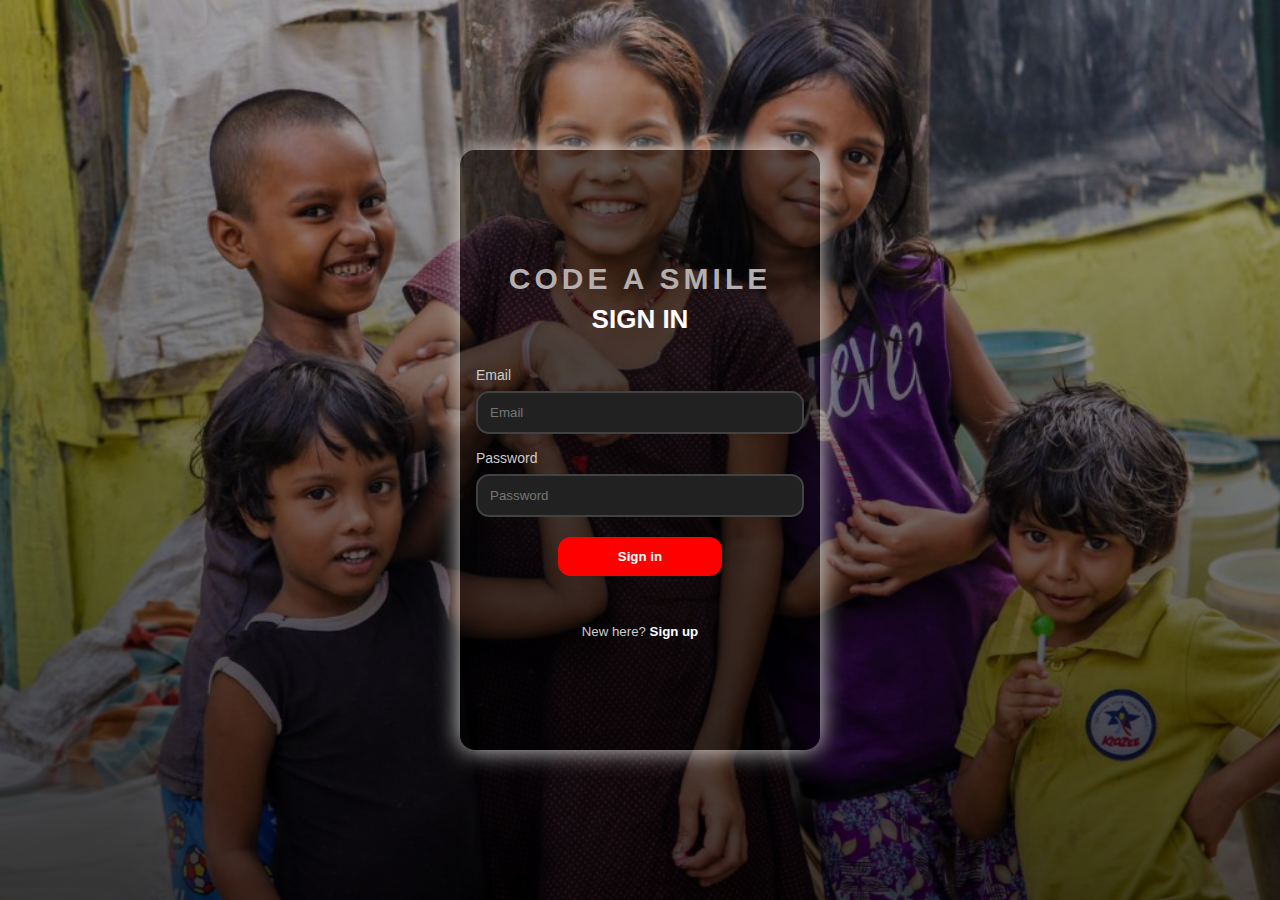
<file: index.html>
<!DOCTYPE html>
<html lang="en">
<head>
    <meta charset="UTF-8">
    <meta http-equiv="X-UA-Compatible" content="IE=edge">
    <meta name="viewport" content="width=device-width, initial-scale=1.0">
    <title>LOGIN CODE A SMILE</title>
    <link rel="preconnect" href="https://fonts.gstatic.com">
    <link href="https://fonts.googleapis.com/css2?family=Poppins:wght@200;400;600;800&display=swap" rel="stylesheet">
    <link rel="stylesheet" href="styles.css">
</head>
<body>
    <div class="background">
    <div class="wrapper">
        
        <div class="screen">
            <h2 class="title-heading">CODE A SMILE</h2>
            <h1 class="main-heading"> <u>SIGN IN</u>  </h1>
            <div class="message-wrapper" id="messageDiv">
                <h6 class="message"></h6>
            </div>
            <div class="form-wrapper">
                <form id="loginForm">
                    <div class="input-field">
                        <label>Email</label>
                        <input type="email" placeholder="Email" name="email">
                    </div>
                    <div class="input-field">
                        <label>Password</label>
                        <input type="password" placeholder="Password" name="password">
                    </div>
                    <button class="main-button" type="submit">Sign in</button>
                </form>
            </div>
            <div class="bottom-message">
                <h5>New here? <a href="sign-up.html">Sign up</a></h5>
            </div>
        </div>
        </div>
    </div>
</body>
</html>
</file>
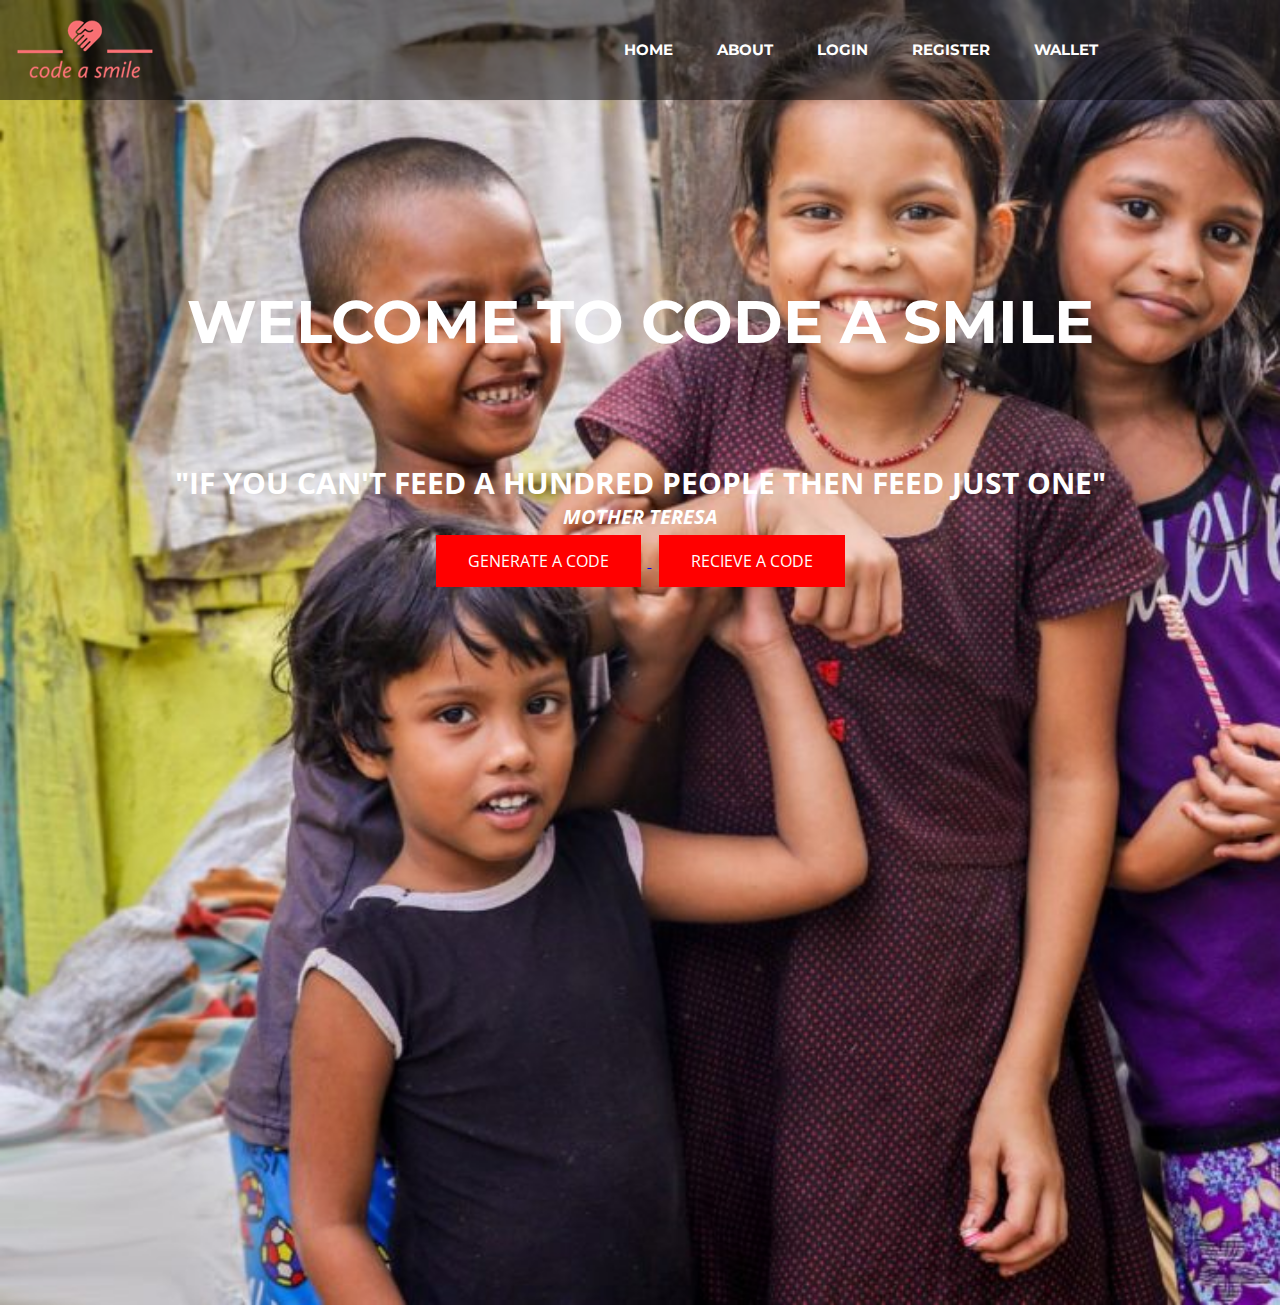
<file: homepage.html>
<!DOCTYPE html>
<html>
<head>
	<title>Home</title>
	<link rel="stylesheet" type="text/css" href="style.css">
		 <link href='http://fonts.googleapis.com/css?family=Montserrat:400,700%7CPT+Serif:400,700,400italic' rel='stylesheet'>
		  <link href="https://fonts.googleapis.com/css?family=Montserrat|Open+Sans" rel="stylesheet">
</head>
<body>

	<div class="bgimage">
		<div class="menu">
			
			<div class="leftmenu">
				<img src="codeasmile.png">
			</div>

			<div class="rightmenu">
				<ul>
					<li id="fisrtlist"><a href="homepage.html"> HOME</a></li>
					<li><a href="about.html">ABOUT</a></li>
					<li><a href="index.html"> LOGIN </a></li>
					<li><a href="sign-up.html">REGISTER</a></li>
					<li>WALLET</li>
				</ul>
			</div>

		</div>

		<div class="hometext">
			
			<h1> WELCOME TO CODE A SMILE  </h1></br></br></br></br></br>
			<h2> "IF YOU CAN'T FEED A HUNDRED PEOPLE THEN FEED JUST ONE"</h2>
			<h3><i>MOTHER TERESA</i> </h3>
			<a href="code.html">
			<input type="button" class="button" value="GENERATE A CODE">
		    </a>
			<a href="receive.html">
			<input type="button" class="button" value="RECIEVE A CODE">
			</a>
		</div>

	</div>

</body>
</html>
</file>
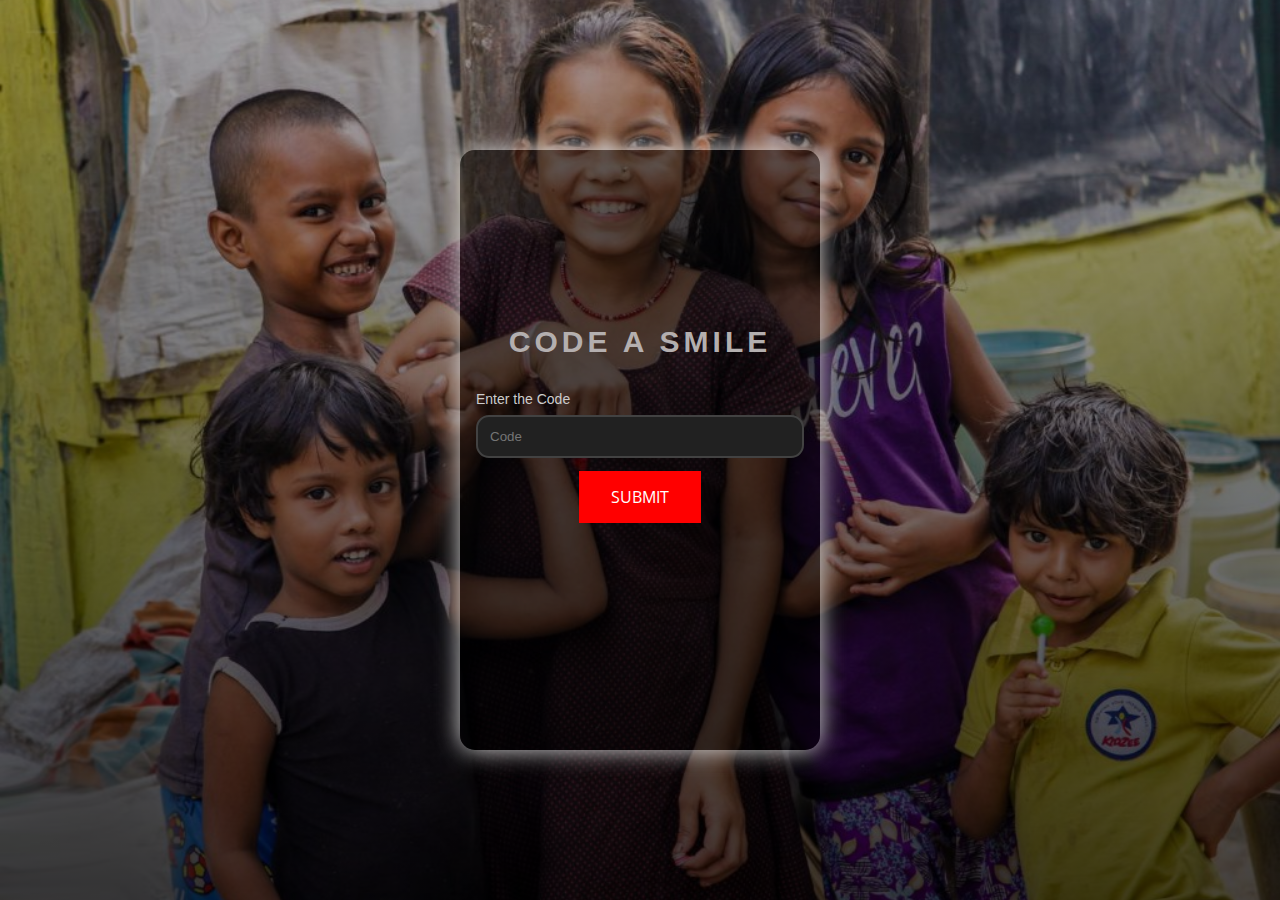
<file: receive.html>
<!DOCTYPE html>
<html>
<head>
	<title>Home</title>
	<link rel="stylesheet" type="text/css" href="style2.css">
		 <link href='http://fonts.googleapis.com/css?family=Montserrat:400,700%7CPT+Serif:400,700,400italic' rel='stylesheet'>
		  <link href="https://fonts.googleapis.com/css?family=Montserrat|Open+Sans" rel="stylesheet">
</head>
<body>

		</div>
		<div class="background">
			<div class="wrapper">
				
				<div class="screen">
					<h2 class="title-heading">CODE A SMILE</h2>
					
					<div class="message-wrapper" id="messageDiv">
						<h6 class="message"></h6>
					</div>
					<div class="form-wrapper">
						<form id="loginForm">
							<div class="input-field">
								<label>Enter the Code</label>
								<input type="Code" placeholder="Code" name="Code">
							</div>
							<a href="recipt.html">
							<input type="button" class="button" value="SUBMIT">
							</a>
						</form>
					</div>
					<div class="bottom-message">
					</div>
				</div>
				</div>
</file>
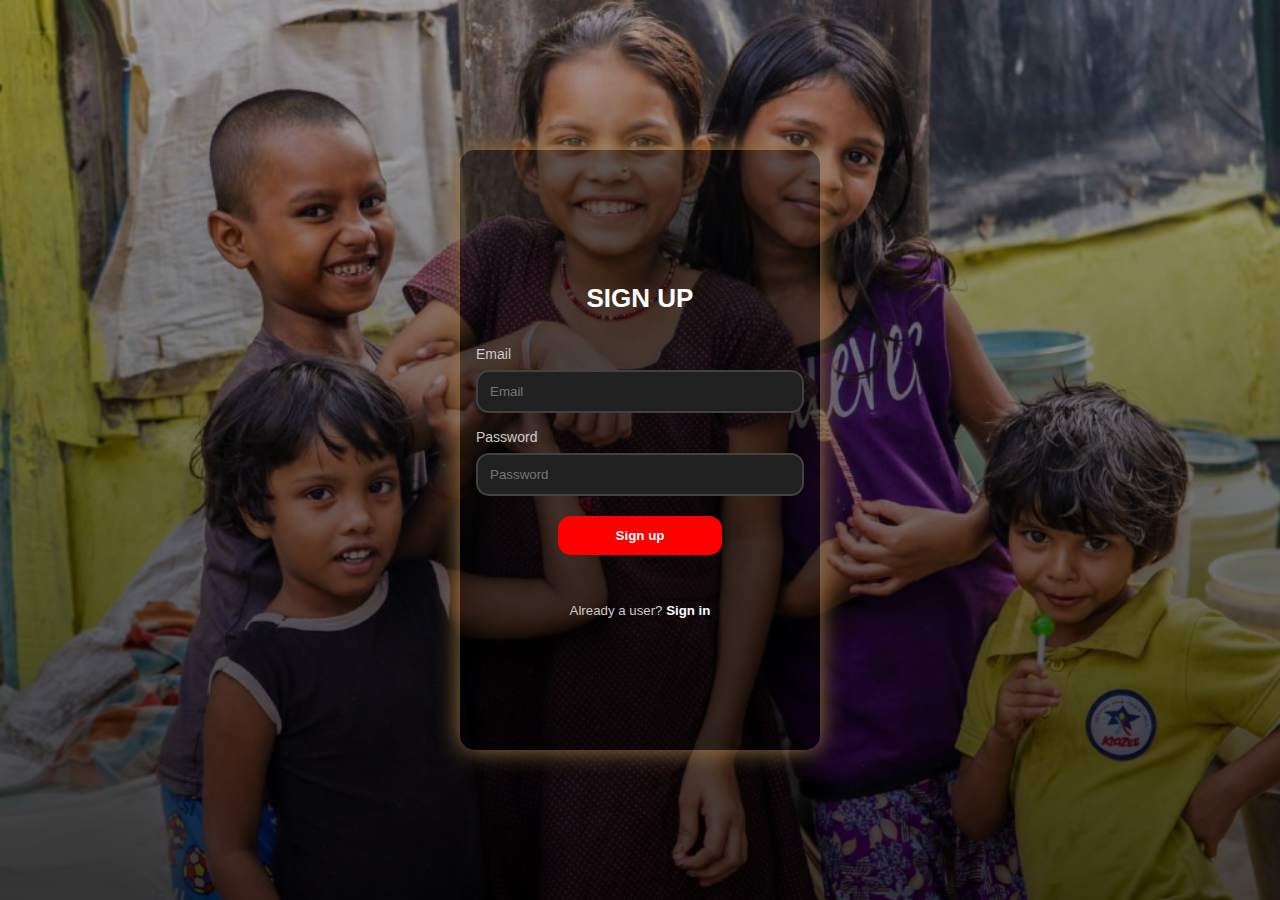
<file: sign-up.html>
<!DOCTYPE html>
<html lang="en">
<head>
    <meta charset="UTF-8">
    <meta http-equiv="X-UA-Compatible" content="IE=edge">
    <meta name="viewport" content="width=device-width, initial-scale=1.0">
    <title>Sign CODE SMILE</title>
    <link rel="preconnect" href="https://fonts.gstatic.com">
    <link href="https://fonts.googleapis.com/css2?family=Poppins:wght@200;400;600;800&display=swap" rel="stylesheet">
    <link rel="stylesheet" href="styles.css">
</head>
<body>
    <div class="background">
    <div class="wrapper">
        <div class="screen-signup">
            <h1 class="main-heading"> <u>SIGN UP</u> </h1>
            <div class="message-wrapper" id="messageDiv">
                <h6 class="message"></h6>
            </div>
            <div class="form-wrapper">
                <form id="registerForm">
                    <div class="input-field">
                        <label>Email</label>
                        <input type="email" placeholder="Email" name="email">
                    </div>
                    <div class="input-field">
                        <label>Password</label>
                        <input type="password" placeholder="Password" name="password">
                    </div>
                    <button class="main-button" type="submit">Sign up</button>
                </form>
            </div>
            <div class="bottom-message">
                <h5>Already a user? <a href="index.html">Sign in</a></h5>
            </div>
        </div>
    </div>
</div>
</body>
</html>
</file>
<file: styles.css>
*{
    margin: 0;
    padding: 0;
    box-sizing: border-box;
    list-style-type: none;
    text-decoration: none;
}
body{
    font-family: 'Tahome', sans-serif;
    background: #181717;
}

.wrapper{
    max-width: 480px;
    width: 100%;
    height: 100vh;
    display: flex;
    justify-content: center;
    align-items: center;
    flex-flow: column;
    padding: 1rem;
    margin: 0 auto;
}
.message-wrapper{
    width: 100%;
    padding: 0 1rem;
    display: none;
}
.message{
    margin: 0.5rem 0rem;
    background: #212121;
    color: #eaeaea;
    padding: 1rem 1rem;
    margin-top: 1.5rem;
    font-weight: 400;
    font-size: 13px;
    width: 100%;
    border-radius: 13px;
}

.screen {		
	background-color: rgba(0, 0, 0, .4);		
	position: relative;	
	height: 600px;
	width: 360px;	
	box-shadow: 0px 0px 24px #dbdbdb;
    display: flex;
    flex-direction: column;
    align-items: center;
    justify-content: center;
    border-radius: 15px;
}

.screen-reset{
    background-color: rgba(0, 0, 0, .4);		
	position: relative;	
	height: 600px;
	width: 360px;	
	box-shadow: 0px 0px 24px #7ea365;
    display: flex;
    flex-direction: column;
    align-items: center;
    justify-content: center;
    border-radius: 15px;
}

.screen-signup{
    background-color: rgba(0, 0, 0, .4);		
	position: relative;	
	height: 600px;
	width: 360px;	
	box-shadow: 0px 0px 24px #a07942;
    display: flex;
    flex-direction: column;
    align-items: center;
    justify-content: center;
    border-radius: 15px;
}

.background{
    height: 100%;
    width: 100%;
    background-image: linear-gradient(to bottom, rgba(0, 0, 0, 0.3), rgba(0, 0, 0, 0.73)),url(red.jpg) ;
    background-size: cover; 
    background-repeat: no-repeat;
    background-attachment: fixed;   
    background-position: center;
}


.title-heading{
    color: rgb(180, 175, 175);
    font-weight: 700;
    font-size: 30px;
    text-transform: capitalize;
    margin-bottom: 0.5rem;
    letter-spacing: 4px;
    text-align: center;
}


.main-heading{
    color: #fff;
    text-transform: capitalize;
    margin-bottom: 0.5rem;
    text-align: center;
    font-size: 26px;
}
.sub-text{
    color: #ccc;
    font-size: 15px;
    text-align: center;
}

.form-wrapper{
    width: 100%;
    text-align: center;
    padding: 1rem;
}


.logo{
    margin-right:80px ;
}


nav{
    display: flex;
    width: 100%;
    align-items: center;
    justify-content: space-evenly;
    background-color: rgba(0, 0, 0, .4);
    height: 4rem;
    position: sticky;
}

.nav-list{
    display: flex;
    align-items: center;
    justify-content: space-between;
}

.input-field{
    display: flex;
    flex-flow: column;
    align-items: flex-start;
    width: 100%;
    padding: 0.5rem 0rem;
}
.input-field label{
    color: #ccc;
    font-size: 14px;
}
.input-field input{
    width: 100%;
    padding: 0.75rem;
    border-radius: 13px;
    outline: none;
    background: #212121;
    border: 2px solid #424242;
    margin-top: 0.5rem;
    color: #fff;
    font-family: inherit;
}
input:focus{
    border: 2px solid #66f053;
}

.form-wrapper button, .main-button{
    background: linear-gradient(to left, red, red);
    color: #fff;
    width: 50%;
    padding: 0.75rem;
    font-weight: 600;
    font-family: inherit;
    margin-top: 0.75rem;
    outline:none;
    border: none;
    border-radius: 13px;
    cursor: pointer;
    transition: all .3s ease;
}
.form-wrapper button:hover{
    opacity: 0.9;
}



.bottom-message{
    width: 100%;
    text-align: center;
    color: #ccc;
    margin-top: 2rem;
}
.bottom-message h5{
    font-weight: 400;
}
.bottom-message h5 a{
    color: #fff;
    font-weight: 600;
    text-decoration: none;
}

@media (max-width:600px) {
    .list-items{
        display: none
        ;
    }
}

.list-items {
    font-size: 20px;
    color: #dbdbdb;
}

.list-items:hover{
    border-bottom: #63b44a solid ;
}

main {
    display: flex;
    flex-wrap: wrap;
    justify-content: center;
    align-items: center;
  }

.course {
    width: 350px;
    height: 400px;
    margin: .8rem;
    background-color: rgb(247, 245, 245);
    overflow: hidden;
    display: flex;
    flex-direction: column;
    justify-content: center;
    align-items: center;
    box-shadow: 0px 0px 24px #413e3e;
    background-position: center;
    background-size: cover;
  }
</file>
<file: style.css>
*{
	margin:0px;
	padding:0px;
}

.bgimage{
	background-image: url('red.jpg');
	background-size: cover;
	height: 145vh;
	
	
}

.menu{

	width: 100%;
	height: 100px;
	background-color: rgba(0,0,0,0.5);


}

.leftmenu{
	width: 20%;
	line-height: 100px;
	float: left;
	

}

.leftmenu h4{
	padding-left: 70px;
	font-weight: bold;
	color: white;
	font-size: 22px;
	font-family: 'Montserrat', sans-serif;

}


.rightmenu{
	width:70%;
	height: 100px;
	float: right;

/*	background-color: red; */
}

.rightmenu ul{
	margin-left: 200px;
}

.rightmenu ul li {
	font-family: 'Montserrat', sans-serif;
	display: inline-block;
	list-style: none;
	font-size: 15px;
	color:white;
	font-weight: bold;
	line-height: 100px;
	margin-left: 40px;
	text-transform: uppercase;

}

#fisrtlist{
	color: orange;
}


.rightmenu ul li a:hover{
	
	color: orange;
}
.rightmenu ul li a{
	text-decoration: none;
	color: white;
}


.text{
	width: 100%;
	margin-top: 185px;
	text-transform: uppercase;
	text-align: center;
	color:white;
}

.hometext{
	width: 100%;
	margin-top: 185px;
	text-transform: uppercase;
	text-align: center;
	color:white;
}

.hometext h1{
	font-size:60px;
	font-family: 'Montserrat', sans-serif;
	font-weight: 700px;
	margin:14px 0px;
}

.hometext h3{
	font-size: 20px;
	font-family: 'Open Sans', sans-serif;
}

.hometext h2{
	font-size: 30px;
	font-family: 'Open Sans', sans-serif;
}

.text h4{

	font-size: 14px;
	font-family: 'Open Sans', sans-serif;
}

.text h1{
	font-size:60px;
	font-family: 'Montserrat', sans-serif;
	font-weight: 700px;
	margin:14px 0px;
}

.text h3{
	font-size: 25px;
	font-family: 'Open Sans', sans-serif;
}

.text h2{
	font-size: 35px;
	font-family: 'Open Sans', sans-serif;
}


#buttonone{
	background-color: white;
	border: none;
	font-size: 12px;
	font-weight: bold;
	text-transform: uppercase;
	line-height: 40px;
	width: 150px;
	font-family: 'Montserrat', sans-serif;
	margin-top: 25px;
	border: 3px solid white;
}

#buttonone:hover{
	color: orange;

}
#buttontwo{

	background-color: transparent;
	border: none;
	font-family: 'Montserrat', sans-serif;
	text-transform: uppercase;
	font-weight: bold;
	line-height: 40px;
	border: 3px solid white;
	width: 150px;
}

.login-box{
    width: 320px;
    height: 420px;
    background: rgba(0, 0, 0, 0.5);
    color: #fff;
    top: 70%;
    left: 50%;
    position: absolute;
    transform: translate(-50%,-50%);
    box-sizing: border-box;
    padding: 70px 30px;
}
.avatar{
    width: 100px;
    height: 100px;
    border-radius: 50%;
    position: absolute;
    top: -50px;
    left: calc(50% - 50px);
}

.login-box p{
    margin: 0;
    padding: 0;
    font-weight: bold;
}
.login-box input{
    width: 100%;
    margin-bottom: 20px;
}
.login-box input[type="text"], input[type="password"]
{
    border: none;
    border-bottom: 1px solid #fff;
    background: transparent;
    outline: none;
    height: 40px;
    color: #fff;
    font-size: 16px;
}
.login-box input[type="submit"]
{
    border: none;
    outline: none;
    height: 40px;
    background: #1c8adb;
    color: #fff;
    font-size: 18px;
    border-radius: 20px;
}
.login-box input[type="submit"]:hover
{
    cursor: pointer;
    background: #39dc79;
    color: #000;
}

.login-box a{
    text-decoration: none;
    font-size: 14px;
    color: #fff;
}

.login-box h5{
   
    font-size: 14px;
    color: black;
}
.login-box a:hover
{
    color: #39dc79;
}
.login-box h1{
    margin: 0;
    padding: 0 0 20px;
    text-align: center;
    font-size: 22px;
}
.button {
	background-color: red;
	border: none;
	color: white;
	padding: 15px 32px;
	text-align: center;
	text-decoration: none;
	display: inline-block;
	font-size: 16px;
	margin: 5px 7px;
	cursor: pointer;
	font-family: 'Open Sans', sans-serif;
  }
</file>
<file: style2.css>
*{
    margin: 0;
    padding: 0;
    box-sizing: border-box;
    list-style-type: none;
    text-decoration: none;
}
body{
    font-family: 'Tahome', sans-serif;
    background: #181717;
}

.wrapper{
    max-width: 480px;
    width: 100%;
    height: 100vh;
    display: flex;
    justify-content: center;
    align-items: center;
    flex-flow: column;
    padding: 1rem;
    margin: 0 auto;
}
.message-wrapper{
    width: 100%;
    padding: 0 1rem;
    display: none;
}
.message{
    margin: 0.5rem 0rem;
    background: #212121;
    color: #eaeaea;
    padding: 1rem 1rem;
    margin-top: 1.5rem;
    font-weight: 400;
    font-size: 13px;
    width: 100%;
    border-radius: 13px;
}

.screen {		
	background-color: rgba(0, 0, 0, .4);		
	position: relative;	
	height: 600px;
	width: 360px;	
	box-shadow: 0px 0px 24px #dbdbdb;
    display: flex;
    flex-direction: column;
    align-items: center;
    justify-content: center;
    border-radius: 15px;
}

.screen-reset{
    background-color: rgba(0, 0, 0, .4);		
	position: relative;	
	height: 600px;
	width: 360px;	
	box-shadow: 0px 0px 24px #7ea365;
    display: flex;
    flex-direction: column;
    align-items: center;
    justify-content: center;
    border-radius: 15px;
}

.screen-signup{
    background-color: rgba(0, 0, 0, .4);		
	position: relative;	
	height: 600px;
	width: 360px;	
	box-shadow: 0px 0px 24px #a07942;
    display: flex;
    flex-direction: column;
    align-items: center;
    justify-content: center;
    border-radius: 15px;
}

.background{
    height: 100%;
    width: 100%;
    background-image: linear-gradient(to bottom, rgba(0, 0, 0, 0.3), rgba(0, 0, 0, 0.73)),url(red.jpg) ;
    background-size: cover; 
    background-repeat: no-repeat;
    background-attachment: fixed;   
    background-position: center;
}


.title-heading{
    color: rgb(180, 175, 175);
    font-weight: 700;
    font-size: 30px;
    text-transform: capitalize;
    margin-bottom: 0.5rem;
    letter-spacing: 4px;
    text-align: center;
}


.main-heading{
    color: #fff;
    text-transform: capitalize;
    margin-bottom: 0.5rem;
    text-align: center;
    font-size: 26px;
}
.sub-text{
    color: #ccc;
    font-size: 15px;
    text-align: center;
}

.form-wrapper{
    width: 100%;
    text-align: center;
    padding: 1rem;
}


.logo{
    margin-right:80px ;
}


nav{
    display: flex;
    width: 100%;
    align-items: center;
    justify-content: space-evenly;
    background-color: rgba(0, 0, 0, .4);
    height: 4rem;
    position: sticky;
}

.nav-list{
    display: flex;
    align-items: center;
    justify-content: space-between;
}

.input-field{
    display: flex;
    flex-flow: column;
    align-items: flex-start;
    width: 100%;
    padding: 0.5rem 0rem;
}
.input-field label{
    color: #ccc;
    font-size: 14px;
}
.input-field input{
    width: 100%;
    padding: 0.75rem;
    border-radius: 13px;
    outline: none;
    background: #212121;
    border: 2px solid #424242;
    margin-top: 0.5rem;
    color: #fff;
    font-family: inherit;
}
input:focus{
    border: 2px solid #66f053;
}

.form-wrapper button, .main-button{
    background: linear-gradient(to left, red, red);
    color: #fff;
    width: 50%;
    padding: 0.75rem;
    font-weight: 600;
    font-family: inherit;
    margin-top: 0.75rem;
    outline:none;
    border: none;
    border-radius: 13px;
    cursor: pointer;
    transition: all .3s ease;
}
.form-wrapper button:hover{
    opacity: 0.9;
}



.bottom-message{
    width: 100%;
    text-align: center;
    color: #ccc;
    margin-top: 2rem;
}
.bottom-message h5{
    font-weight: 400;
}
.bottom-message h5 a{
    color: #fff;
    font-weight: 600;
    text-decoration: none;
}

@media (max-width:600px) {
    .list-items{
        display: none
        ;
    }
}

.list-items {
    font-size: 20px;
    color: #dbdbdb;
}

.list-items:hover{
    border-bottom: #63b44a solid ;
}

main {
    display: flex;
    flex-wrap: wrap;
    justify-content: center;
    align-items: center;
  }

.course {
    width: 350px;
    height: 400px;
    margin: .8rem;
    background-color: rgb(247, 245, 245);
    overflow: hidden;
    display: flex;
    flex-direction: column;
    justify-content: center;
    align-items: center;
    box-shadow: 0px 0px 24px #413e3e;
    background-position: center;
    background-size: cover;
  }
  *{
	margin:0px;
	padding:0px;
}

.bgimage{
	background-image: url('red.jpg');
	background-size: cover;
	height: 145vh;
	
	
}

.menu{

	width: 100%;
	height: 100px;
	background-color: rgba(0,0,0,0.5);


}

.leftmenu{
	width: 20%;
	line-height: 100px;
	float: left;
	

}

.leftmenu h4{
	padding-left: 70px;
	font-weight: bold;
	color: white;
	font-size: 22px;
	font-family: 'Montserrat', sans-serif;

}


.rightmenu{
	width:70%;
	height: 100px;
	float: right;

/*	background-color: red; */
}

.rightmenu ul{
	margin-left: 200px;
}

.rightmenu ul li {
	font-family: 'Montserrat', sans-serif;
	display: inline-block;
	list-style: none;
	font-size: 15px;
	color:white;
	font-weight: bold;
	line-height: 100px;
	margin-left: 40px;
	text-transform: uppercase;

}

#fisrtlist{
	color: orange;
}


.rightmenu ul li a:hover{
	
	color: orange;
}
.rightmenu ul li a{
	text-decoration: none;
	color: white;
}


.text{
	width: 100%;
	margin-top: 185px;
	text-transform: uppercase;
	text-align: center;
	color:white;
}

.hometext{
	width: 100%;
	margin-top: 185px;
	text-transform: uppercase;
	text-align: center;
	color:white;
}

.hometext h1{
	font-size:60px;
	font-family: 'Montserrat', sans-serif;
	font-weight: 700px;
	margin:14px 0px;
}

.hometext h3{
	font-size: 20px;
	font-family: 'Open Sans', sans-serif;
}

.hometext h2{
	font-size: 30px;
	font-family: 'Open Sans', sans-serif;
}

.text h4{

	font-size: 14px;
	font-family: 'Open Sans', sans-serif;
}

.text h1{
	font-size:60px;
	font-family: 'Montserrat', sans-serif;
	font-weight: 700px;
	margin:14px 0px;
}

.text h3{
	font-size: 25px;
	font-family: 'Open Sans', sans-serif;
}

.text h2{
	font-size: 35px;
	font-family: 'Open Sans', sans-serif;
}


#buttonone{
	background-color: white;
	border: none;
	font-size: 12px;
	font-weight: bold;
	text-transform: uppercase;
	line-height: 40px;
	width: 150px;
	font-family: 'Montserrat', sans-serif;
	margin-top: 25px;
	border: 3px solid white;
}

#buttonone:hover{
	color: orange;

}
#buttontwo{

	background-color: transparent;
	border: none;
	font-family: 'Montserrat', sans-serif;
	text-transform: uppercase;
	font-weight: bold;
	line-height: 40px;
	border: 3px solid white;
	width: 150px;
}

.login-box{
    width: 320px;
    height: 420px;
    background: rgba(0, 0, 0, 0.5);
    color: #fff;
    top: 70%;
    left: 50%;
    position: absolute;
    transform: translate(-50%,-50%);
    box-sizing: border-box;
    padding: 70px 30px;
}
.avatar{
    width: 100px;
    height: 100px;
    border-radius: 50%;
    position: absolute;
    top: -50px;
    left: calc(50% - 50px);
}

.login-box p{
    margin: 0;
    padding: 0;
    font-weight: bold;
}
.login-box input{
    width: 100%;
    margin-bottom: 20px;
}
.login-box input[type="text"], input[type="password"]
{
    border: none;
    border-bottom: 1px solid #fff;
    background: transparent;
    outline: none;
    height: 40px;
    color: #fff;
    font-size: 16px;
}
.login-box input[type="submit"]
{
    border: none;
    outline: none;
    height: 40px;
    background: #1c8adb;
    color: #fff;
    font-size: 18px;
    border-radius: 20px;
}
.login-box input[type="submit"]:hover
{
    cursor: pointer;
    background: #39dc79;
    color: #000;
}

.login-box a{
    text-decoration: none;
    font-size: 14px;
    color: #fff;
}

.login-box h5{
   
    font-size: 14px;
    color: black;
}
.login-box a:hover
{
    color: #39dc79;
}
.login-box h1{
    margin: 0;
    padding: 0 0 20px;
    text-align: center;
    font-size: 22px;
}
.button {
	background-color: red;
	border: none;
	color: white;
	padding: 15px 32px;
	text-align: center;
	text-decoration: none;
	display: inline-block;
	font-size: 16px;
	margin: 5px 7px;
	cursor: pointer;
	font-family: 'Open Sans', sans-serif;
  }
</file>
